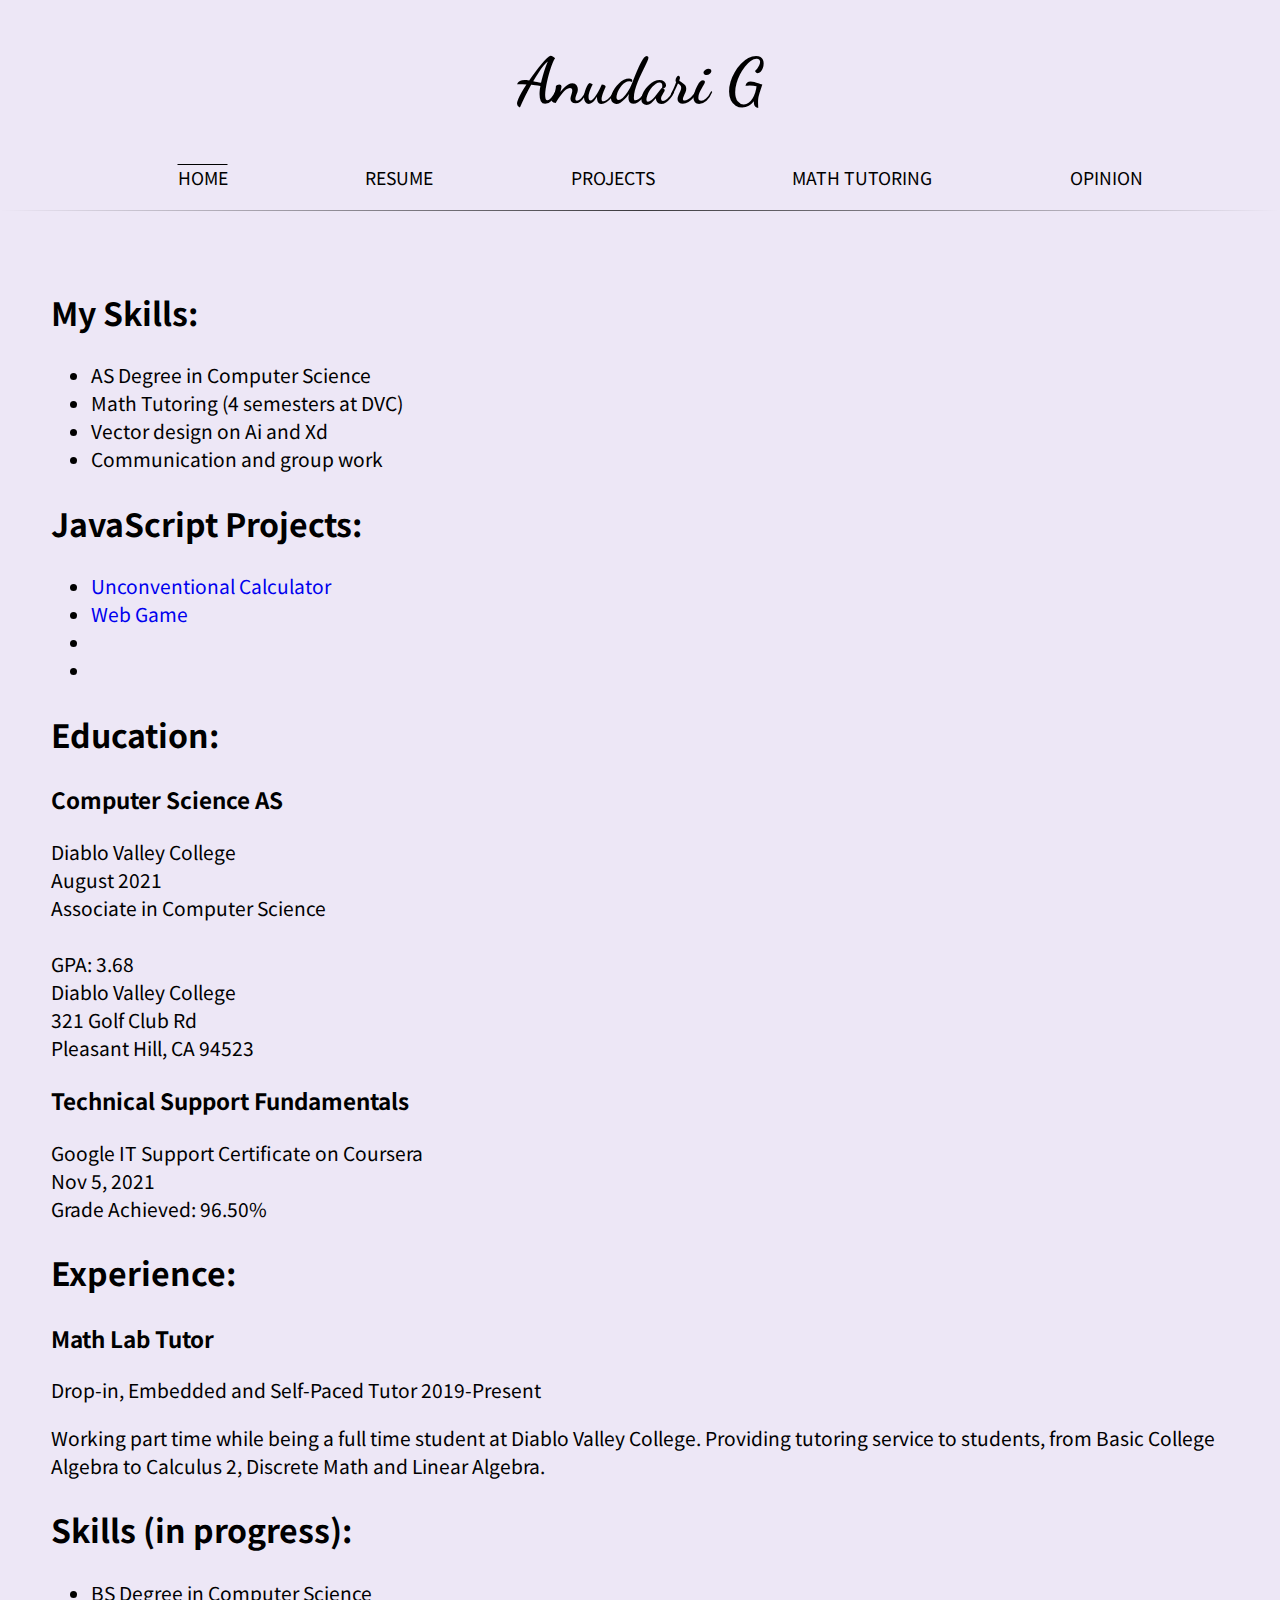
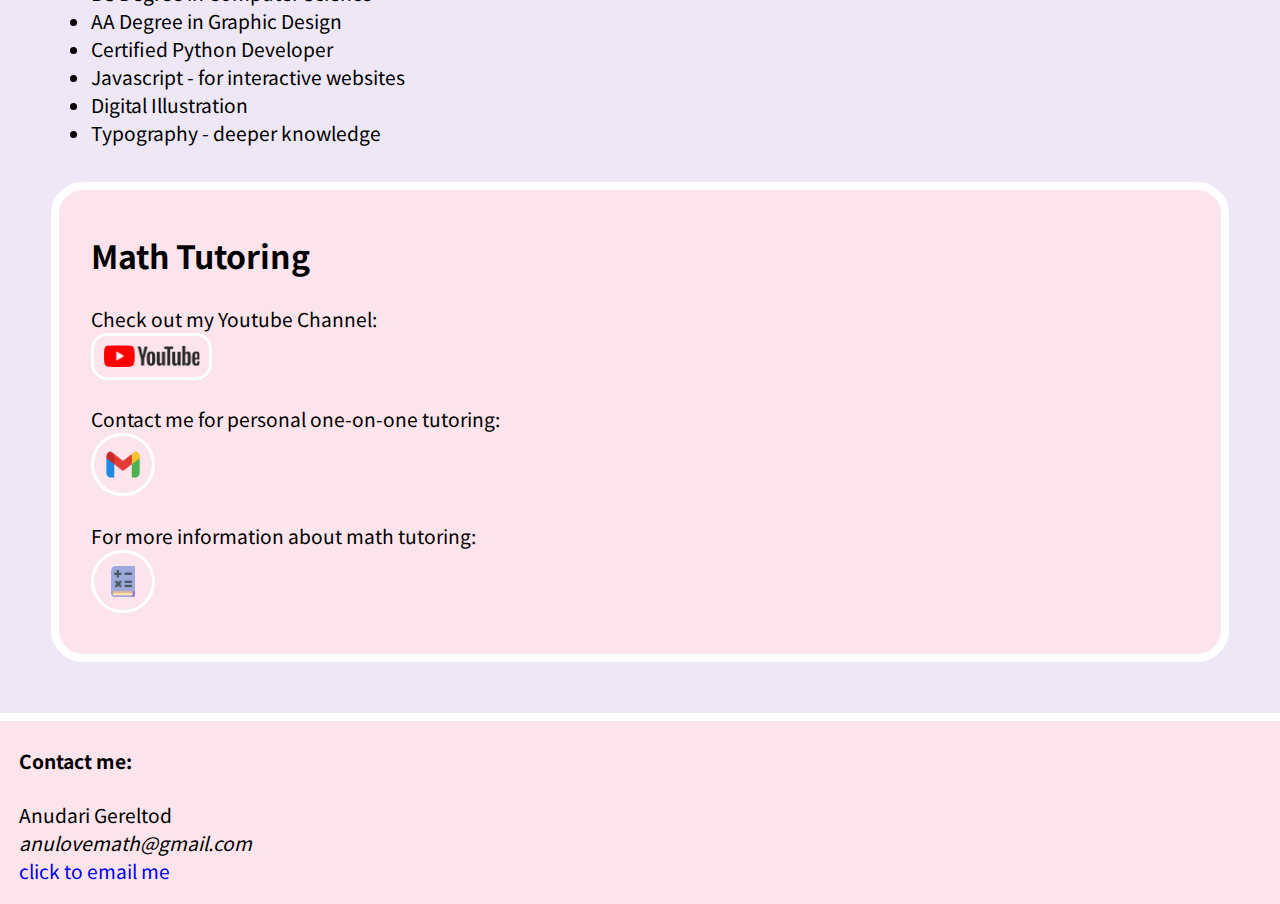
<file: index.html>
<!-- Main Page -->
<!DOCTYPE html>
<html lang="en-us">
<head>
    <meta charset="UTF-8">
    <title>Anudari Personal Page</title>
	<meta name="Author" content="Anudari Gereltod"/>
	<link rel="stylesheet" type="text/css" href="/assets/css/style.css">
</head>
<body>
<!-- head -->
<header>
 <h1>Anudari G</h1>
  <!-- nav-bar -->
  <nav>
    <ul>
      <li><a class="current-pg" href="/index.html">Home</a></li>
      <li><a href="resume/resume.html">Resume</a></li>
      <li><a href="projects/projects.html">Projects</a></li>
      <li><a href="/tutoring/tutoring.html">Math Tutoring</a></li>
      <li><a href="/opinion/opinion.html">Opinion</a></li>
    </ul>
  </nav>
  <hr>
</header>

<!-- main -->
<main>
<div>
  <h2>My Skills:</h2>
  <ul>
     <li>AS Degree in Computer Science</li>
     <li>Math Tutoring (4 semesters at DVC)</li>
     <li>Vector design on Ai and Xd</li>
     <li>Communication and group work</li>
  </ul>

  <div>
    <h2>JavaScript Projects:</h2>
    <ul>
      <li><a href="/projects/jsProjects/calculatorAddFunction/index.html">Unconventional Calculator</a></li>
      <li><a href="/projects/project1/index.html">Web Game</a></li>
      <li></li>
      <li></li>
    </ul>
  </div>
  
  <div>
    <h2>Education:</h2>
    <h3>Computer Science AS</h3>
    <p>Diablo Valley College <br>
    August 2021 <br>
    Associate in Computer Science <br><br>
    
    GPA: 3.68 <br>
    Diablo Valley College <br>
    321 Golf Club Rd <br>
    Pleasant Hill, CA 94523
    </p>
    
    <h3>Technical Support Fundamentals </h3>
    <p> Google IT Support Certificate on Coursera<br>
      Nov 5, 2021 <br>
      Grade Achieved: 96.50% 
    </p>
  </div>
  
  <div>
    <h2>Experience:</h2>
    <h3>Math Lab Tutor</h3>
    <p>Drop-in, Embedded and Self-Paced Tutor 2019-Present</p>

    <p>Working part time while being a full time student at Diablo Valley College. Providing tutoring service to students, from Basic College Algebra to Calculus 2, Discrete Math and Linear Algebra.</p>
  </div>

  <h2>Skills (in progress):</h2>
  <ul>
    <li>BS Degree in Computer Science</li>
    <li>AA Degree in Graphic Design</li>
    <li>Certified Python Developer</li>
    <li>Javascript - for interactive websites</li>
    <li>Digital Illustration</li>
    <li>Typography - deeper knowledge</li>
  </ul>
</div>

<div class="tutoring-div">
  <h2>Math Tutoring</h2>
  <p>Check out my Youtube Channel: <br> 
  <a href="https://www.youtube.com/channel/UCpv7IYAzkCNbz76iV6rcvgg" target="_blank"><img class="yt-logo" src="/assets/images/yt_logo_rgb_light.png" alt="youtube logo"></a>
  </p>
  
  <p>
    Contact me for personal one-on-one tutoring: <br>
    <a href="mailto:anulovemath@gmail.com"><img class="gmail-icon" src="/assets/images/gmail_icon.png" alt=""></a>
  </p>
  
  <p>
    For more information about math tutoring: <br>
    <a href="/tutoring/tutoring.html" target="_blank"><img class="gmail-icon" src="/assets/images/math_book.png" alt="math book logo"></a>
  </p>
</div>
  
</main>

<!-- footer -->
<footer>
  <div>
    <h4>Contact me:</h4>
    Anudari Gereltod <br>
    <em>anulovemath@gmail.com</em> <br>
    <a href="mailto:anulovemath@gmail.com">click to email me</a>
  </div>
</footer>

</body>
</html>
</file>
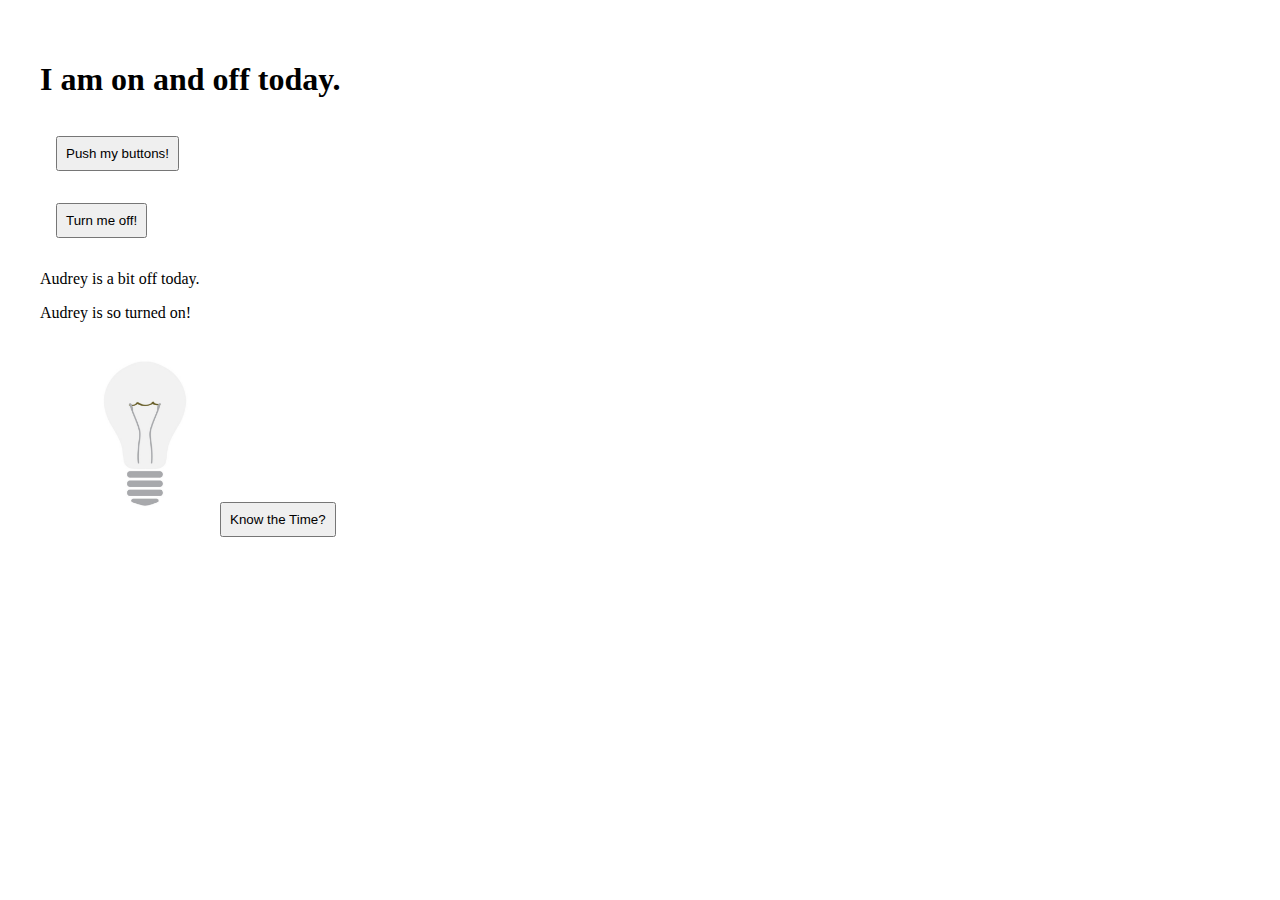
<file: projects/project2/index.html>
<!DOCTYPE html>

<link rel="stylesheet" href="./assets/css/style.css" />

<html>
  <body>
    <h1>I am on and off today.</h1>

    <button onclick="on()">Push my buttons!</button> <br />
    <button id="off-button" onclick="off()">Turn me off!</button>

    <p id="me-off">Audrey is a bit off today.</p>
    <p id="me-on">Audrey is so turned on!</p>

    <p id="hello"></p>

    <img id="lightBulb" src="./assets/img/off.png" />

    <button onclick="time()">Know the Time?</button>
    <p id="timeText"></p>
  </body>

  <!-- Script Link -->
  <script src="./assets/scripts/app.js"></script>
</html>
</file>
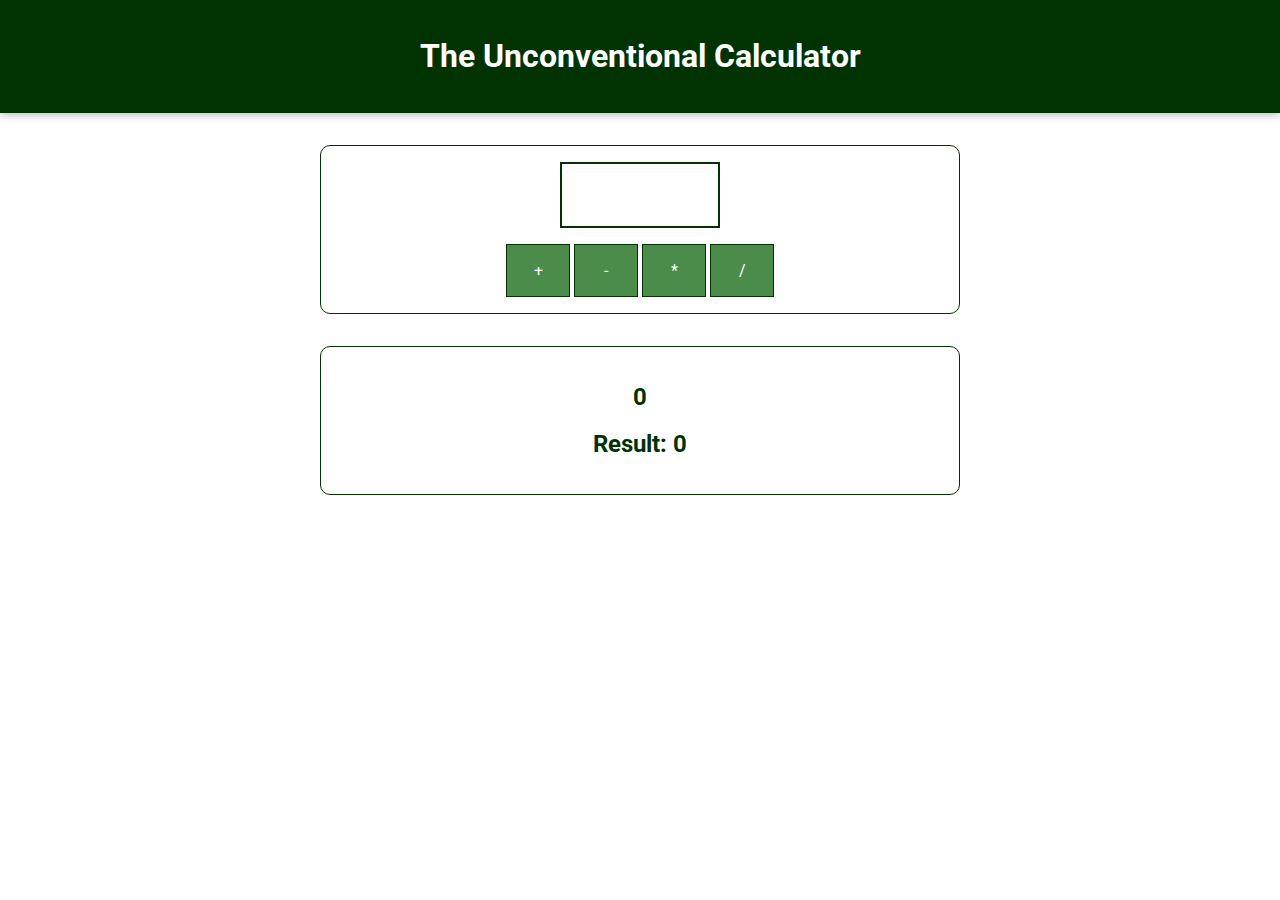
<file: projects/jsProjects/calculatorAddFunction/index.html>
<!DOCTYPE html>
<html lang="en">
  <head>
    <meta charset="UTF-8" />
    <meta name="viewport" content="width=device-width, initial-scale=1.0" />
    <meta http-equiv="X-UA-Compatible" content="ie=edge" />
    <title>Basics</title>
    <link
      href="https://fonts.googleapis.com/css?family=Roboto:400,700&display=swap"
      rel="stylesheet"
    />
    <link rel="stylesheet" href="assets/styles/app.css" />
    <script src="assets/scripts/vendor.js" defer></script>
    <script src="assets/scripts/app.js" defer></script>
  </head>
  <body>
    <header>
      <h1>The Unconventional Calculator</h1>
    </header>

    <section id="calculator">
      <input type="number" id="input-number" />
      <div id="calc-actions">
        <button type="button" id="btn-add">+</button>
        <button type="button" id="btn-subtract">-</button>
        <button type="button" id="btn-multiply">*</button>
        <button type="button" id="btn-divide">/</button>
      </div>
    </section>
    <section id="results">
      <h2 id="current-calculation">0</h2>
      <h2>Result: <span id="current-result">0</span></h2>
    </section>
  </body>
</html>
</file>
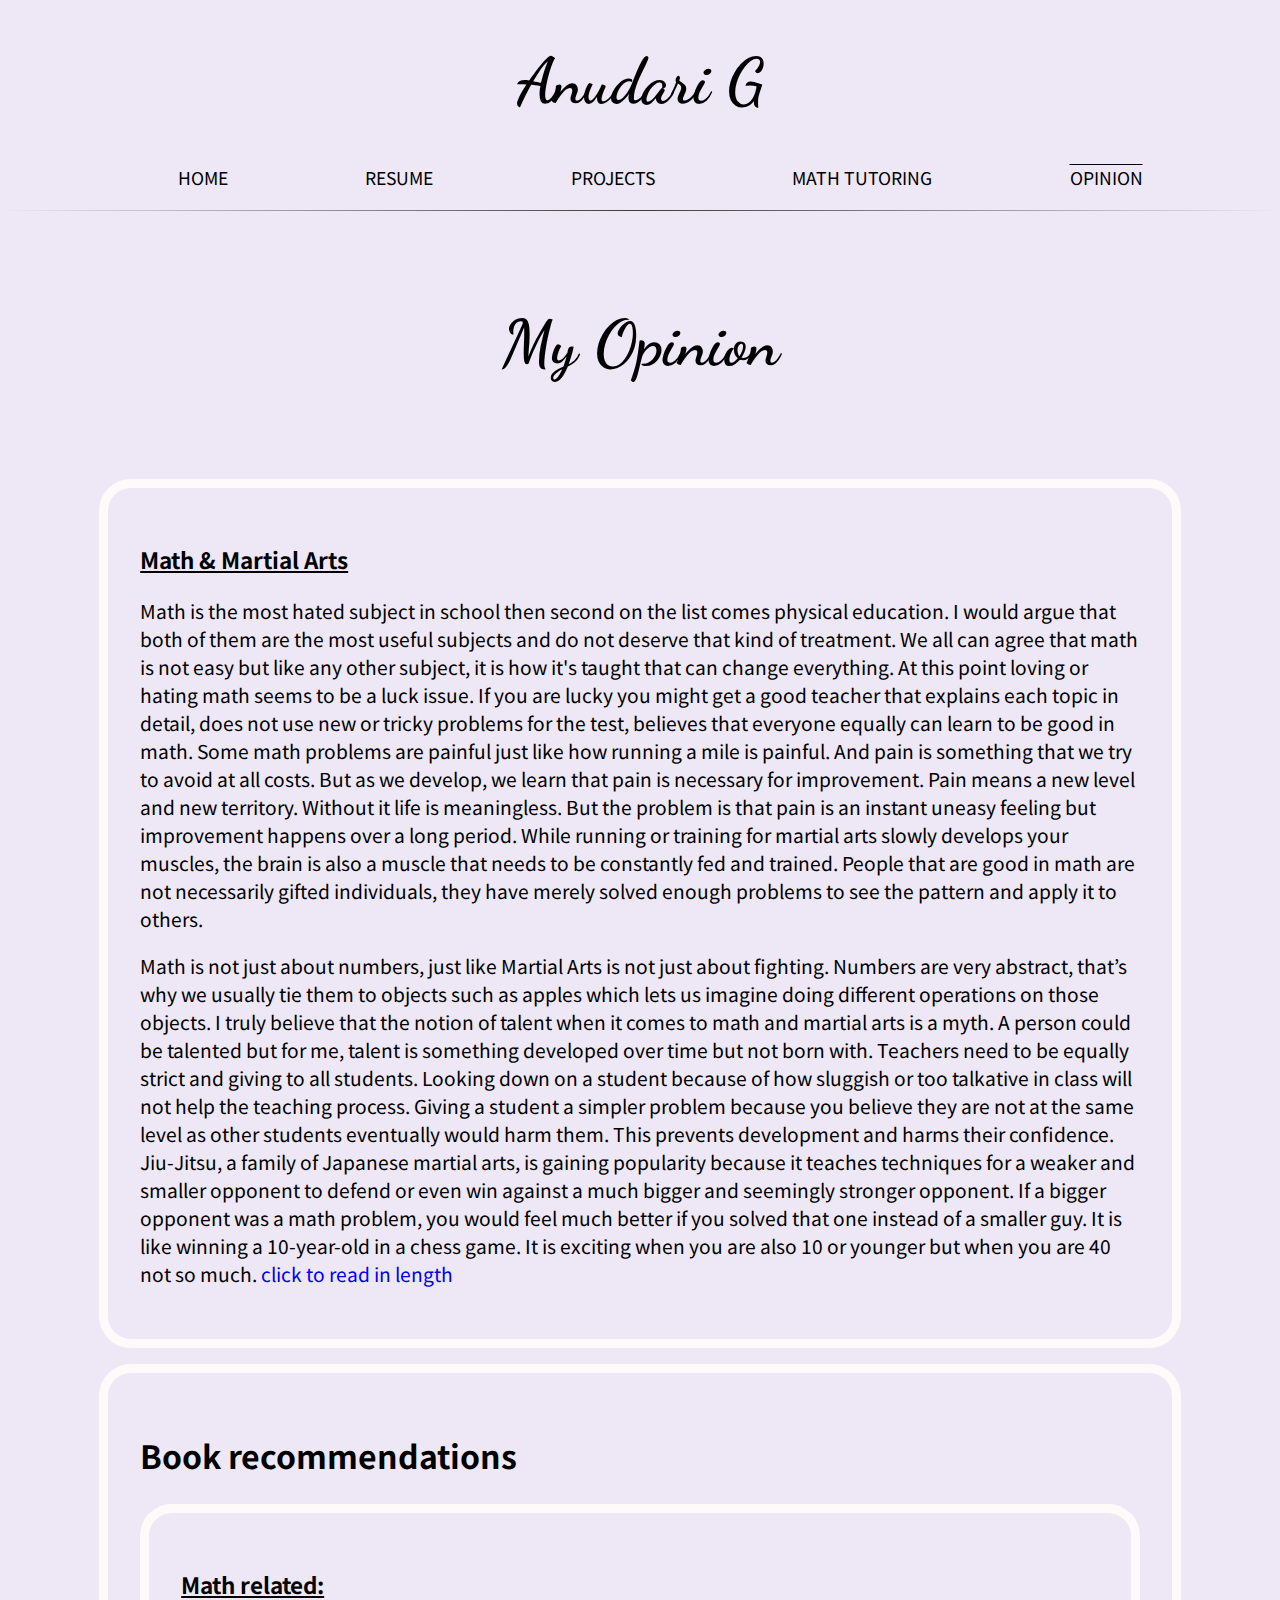
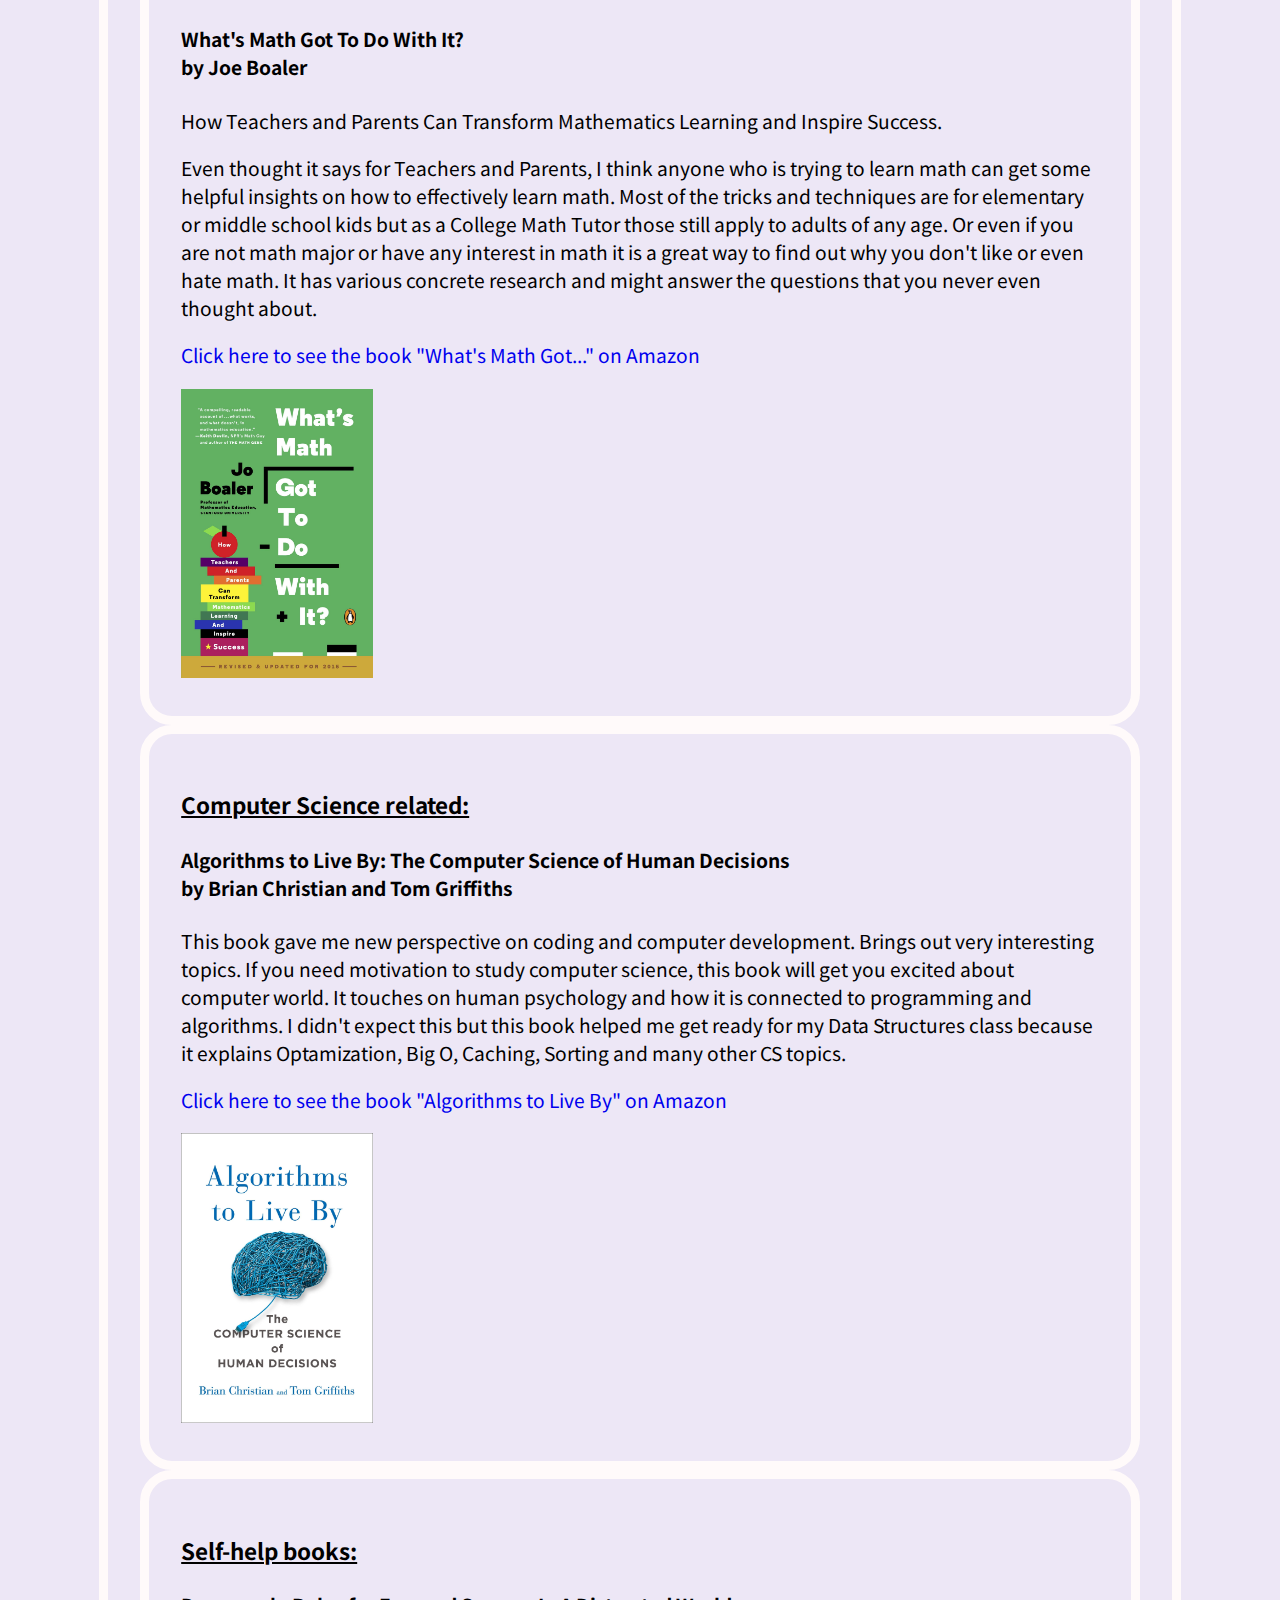
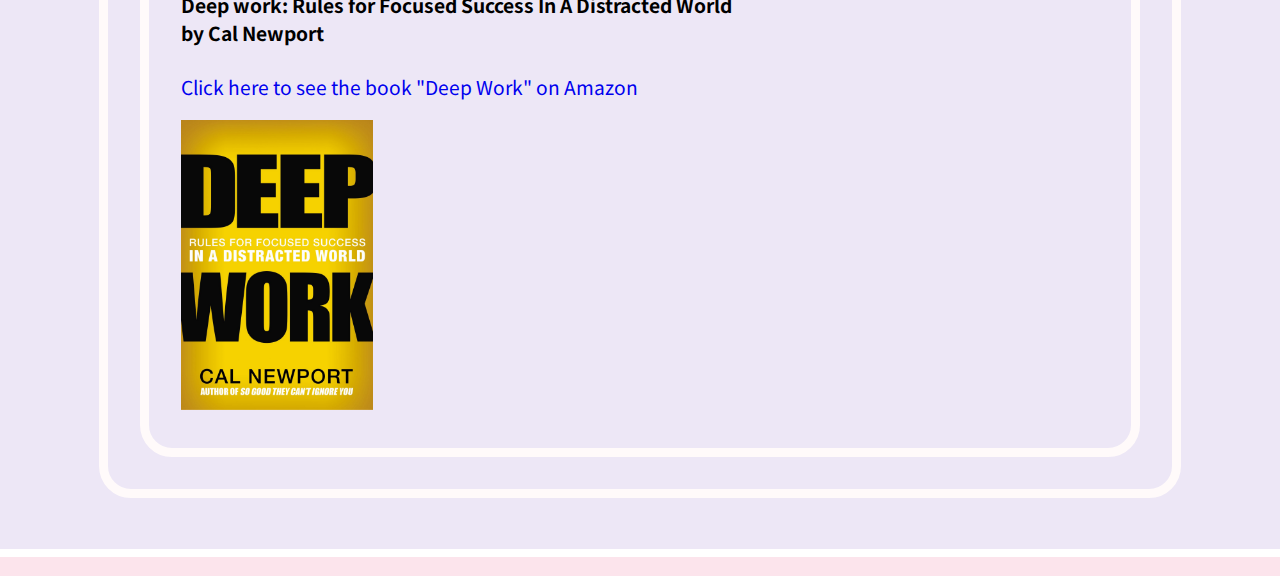
<file: opinion/opinion.html>
<!-- Tutoring Page -->
<!DOCTYPE html>
<html lang="en-us">
<head>
    <meta charset="UTF-8">
    <title>Anudari Personal Page</title>
	<meta name="Author" content="Anudari Gereltod"/>
	<link rel="stylesheet" type="text/css" href="../assets/css/style.css">
  <link rel="stylesheet" type="text/css" href="/opinion/css/opinion.css">
</head>
<body>
<!-- head -->
<header>
 <h1>Anudari G</h1>
  <!-- nav-bar -->
  <nav>
    <ul>
      <li><a href="../index.html">Home</a></li>
      <li><a href="../resume/resume.html">Resume</a></li>
      <li><a href="../projects/projects.html">Projects</a></li>
      <li><a href="../tutoring/tutoring.html">Math Tutoring</a></li>
      <li><a class="current-pg" href="opinion.html">Opinion</a></li>
    </ul>
  </nav>
  <hr>
</header>

<!-- main -->
<main class="opinion-pg-main">
  <h1>My Opinion</h1>
<!-- thinking
  <div class="death-to-humans">
    <h3>Death to Humans</h3>
    <p>
      I think I am not suffering enough, too comfortable to the point, my brain starts to create fictional problems. At night when the lights are off and I am deep in my bed, I start to think about death. Death is scary. It is natural to be scared of death, just like it is natural to die. <a href="death/death.html">click to read in length</a> 
    </p>
  </div>
 -->
  <hr class="main-hr">

  <div class="math-martial-arts">
    <h3>Math &amp; Martial Arts</h3>

    <p>
      Math is the most hated subject in school then second on the list comes physical education. I would argue that both of them are the most useful subjects and do not deserve that kind of treatment. We all can agree that math is not easy but like any other subject, it is how it's taught that can change everything. At this point loving or hating math seems to be a luck issue. If you are lucky you might get a good teacher that explains each topic in detail, does not use new or tricky problems for the test, believes that everyone equally can learn to be good in math. Some math problems are painful just like how running a mile is painful. And pain is something that we try to avoid at all costs. But as we develop, we learn that pain is necessary for improvement. Pain means a new level and new territory. Without it life is meaningless. But the problem is that pain is an instant uneasy feeling but improvement happens over a long period. While running or training for martial arts slowly develops your muscles, the brain is also a muscle that needs to be constantly fed and trained. People that are good in math are not necessarily gifted individuals, they have merely solved enough problems to see the pattern and apply it to others.
    </p>
    <p>
      Math is not just about numbers, just like Martial Arts is not just about fighting. Numbers are very abstract, that’s why we usually tie them to objects such as apples which lets us imagine doing different operations on those objects. I truly believe that the notion of talent when it comes to math and martial arts is a myth. A person could be talented but for me, talent is something developed over time but not born with. Teachers need to be equally strict and giving to all students. Looking down on a student because of how sluggish or too talkative in class will not help the teaching process. Giving a student a simpler problem because you believe they are not at the same level as other students eventually would harm them. This prevents development and harms their confidence. Jiu-Jitsu, a family of Japanese martial arts, is gaining popularity because it teaches techniques for a weaker and smaller opponent to defend or even win against a much bigger and seemingly stronger opponent. If a bigger opponent was a math problem, you would feel much better if you solved that one instead of a smaller guy. It is like winning a 10-year-old in a chess game. It is exciting when you are also 10 or younger but when you are 40 not so much.  <a href="mathMartialArts/mathMartialArts.html">click to read in length</a>
    </p>
  </div>
  
  <div class="book-recommendations">
    <h2>Book recommendations</h2>

    <div class="math-books">
      <h3>Math related:</h3>

      <h4>What's Math Got To Do With It? <br>
      by Joe Boaler <br></h4>
      How Teachers and Parents Can Transform Mathematics Learning and Inspire Success. <br>
      <p>Even thought it says for Teachers and Parents, I think anyone who is trying to learn math can get some helpful insights on how to effectively learn math. Most of the tricks and techniques are for elementary or middle school kids but as a College Math Tutor those still apply to adults of any age. Or even if you are not math major or have any interest in math it is a great way to find out why you don't like or even hate math. It has various concrete research and might answer the questions that you never even thought about. </p>
      <a href="https://www.amazon.com/Whats-Math-Got-Transform-Mathematics-dp-0143128299/dp/0143128299/ref=dp_ob_title_bk" target="_blank">Click here to see the book "What's Math Got..." on Amazon</a> <br>
      <img src="/opinion/images/whats_math_got_to_do_with_it.jpeg" alt="whats math got to do with it book cover">
    </div> <!--math-->

    <div class="cs-books">
      <h3>Computer Science related:</h3>

      <h4>Algorithms to Live By: The Computer Science of Human Decisions <br>
      by Brian Christian and Tom Griffiths </h4>
      <p>
        This book gave me new perspective on coding and computer development. Brings out very interesting topics. If you need motivation to study computer science, this book will get you excited about computer world. It touches on human psychology and how it is connected to programming and algorithms. I didn't expect this but this book helped me get ready for my Data Structures class because it explains Optamization, Big O, Caching, Sorting and many other CS topics.
      </p>
      <a href="https://www.amazon.com/Algorithms-Live-Computer-Science-Decisions/dp/1627790365" target="_blank">Click here to see the book "Algorithms to Live By" on Amazon</a> <br>
      <img src="/opinion/images/algorithms_to_live_by.jpeg" alt="algorithms to live by book cover">
    </div> <!--cs-->

    <div class="self-help-books">
      <h3>Self-help books:</h3>

      <h4>Deep work: Rules for Focused Success In A Distracted World <br>
        by Cal Newport
      </h4>
      <p>

      </p>
      <a href="https://www.amazon.com/Deep-Work-Focused-Success-Distracted/dp/1455586692">Click here to see the book "Deep Work" on Amazon</a> <br>
      <img src="/opinion/images/deep_work.jpeg" alt="deep work book cover">
    </div> <!--self help-->
  </div> <!--book recommendations-->
  
</main>

<!-- footer -->
<footer>

</footer>

</body>
</html>
</file>
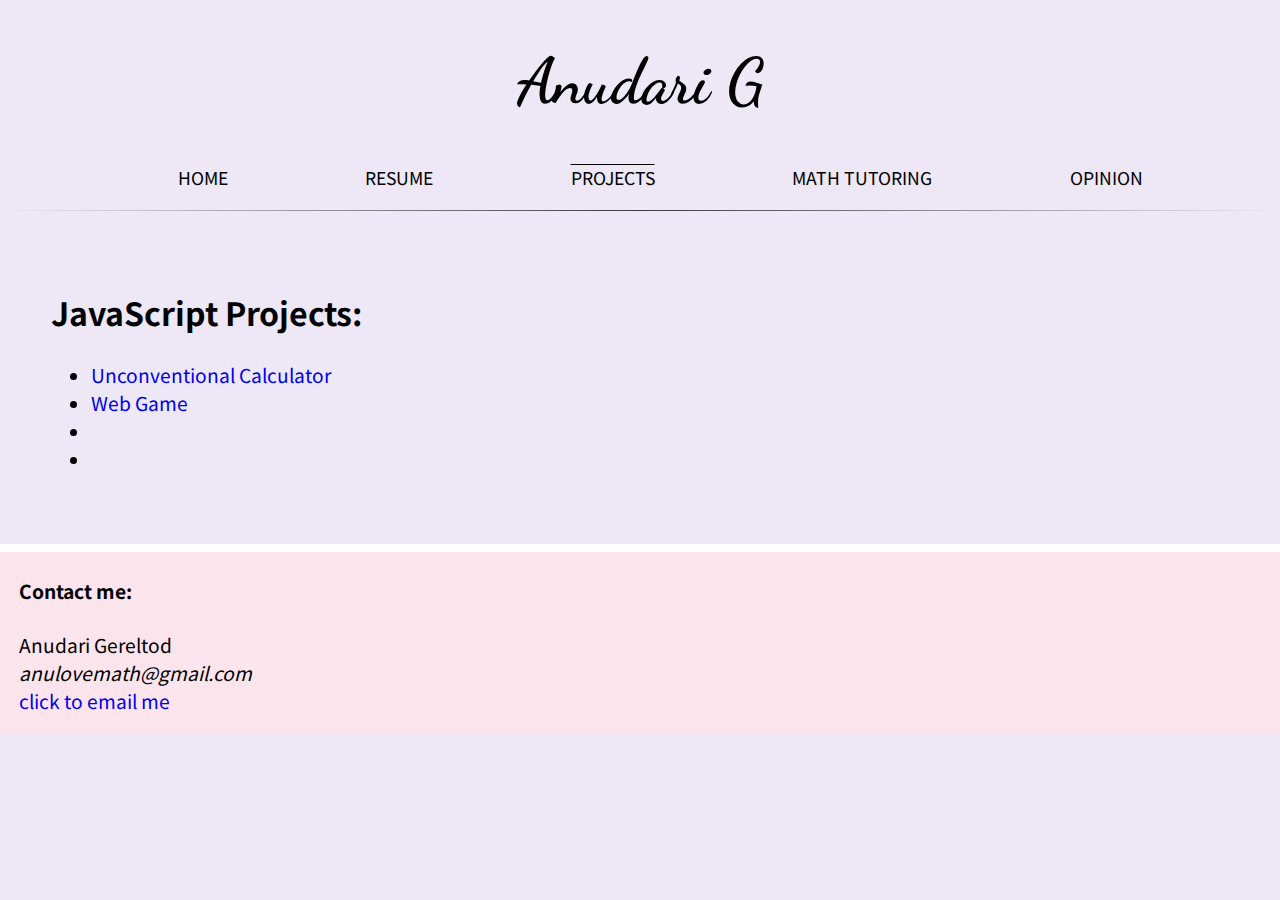
<file: projects/projects.html>
<!-- Main Page -->
<!DOCTYPE html>
<html lang="en-us">
<head>
    <meta charset="UTF-8">
    <title>Anudari Personal Page</title>
	<meta name="Author" content="Anudari Gereltod"/>
	<link rel="stylesheet" type="text/css" href="/assets/css/style.css">
</head>
<body>
<!-- head -->
<header>
 <h1>Anudari G</h1>
  <!-- nav-bar -->
  <nav>
    <ul>
      <li><a href="/index.html">Home</a></li>
      <li><a href="resume/resume.html">Resume</a></li>
      <li><a class="current-pg" href="/projects/projects.html">Projects</a></li>
      <li><a href="/tutoring/tutoring.html">Math Tutoring</a></li>
      <li><a href="/opinion/opinion.html">Opinion</a></li>
    </ul>
  </nav>
  <hr>
</header>

<!-- main -->
<main>
<div>
  <div>
    <h2>JavaScript Projects:</h2>
    <ul>
      <li><a href="/projects/jsProjects/calculatorAddFunction/index.html">Unconventional Calculator</a></li>
      <li><a href="/projects/project1/index.html">Web Game</a></li>
      <li></li>
      <li></li>
    </ul>
  </div>
</main>

<!-- footer -->
<footer>
  <div>
    <h4>Contact me:</h4>
    Anudari Gereltod <br>
    <em>anulovemath@gmail.com</em> <br>
    <a href="mailto:anulovemath@gmail.com">click to email me</a>
  </div>
</footer>

</body>
</html>
</file>
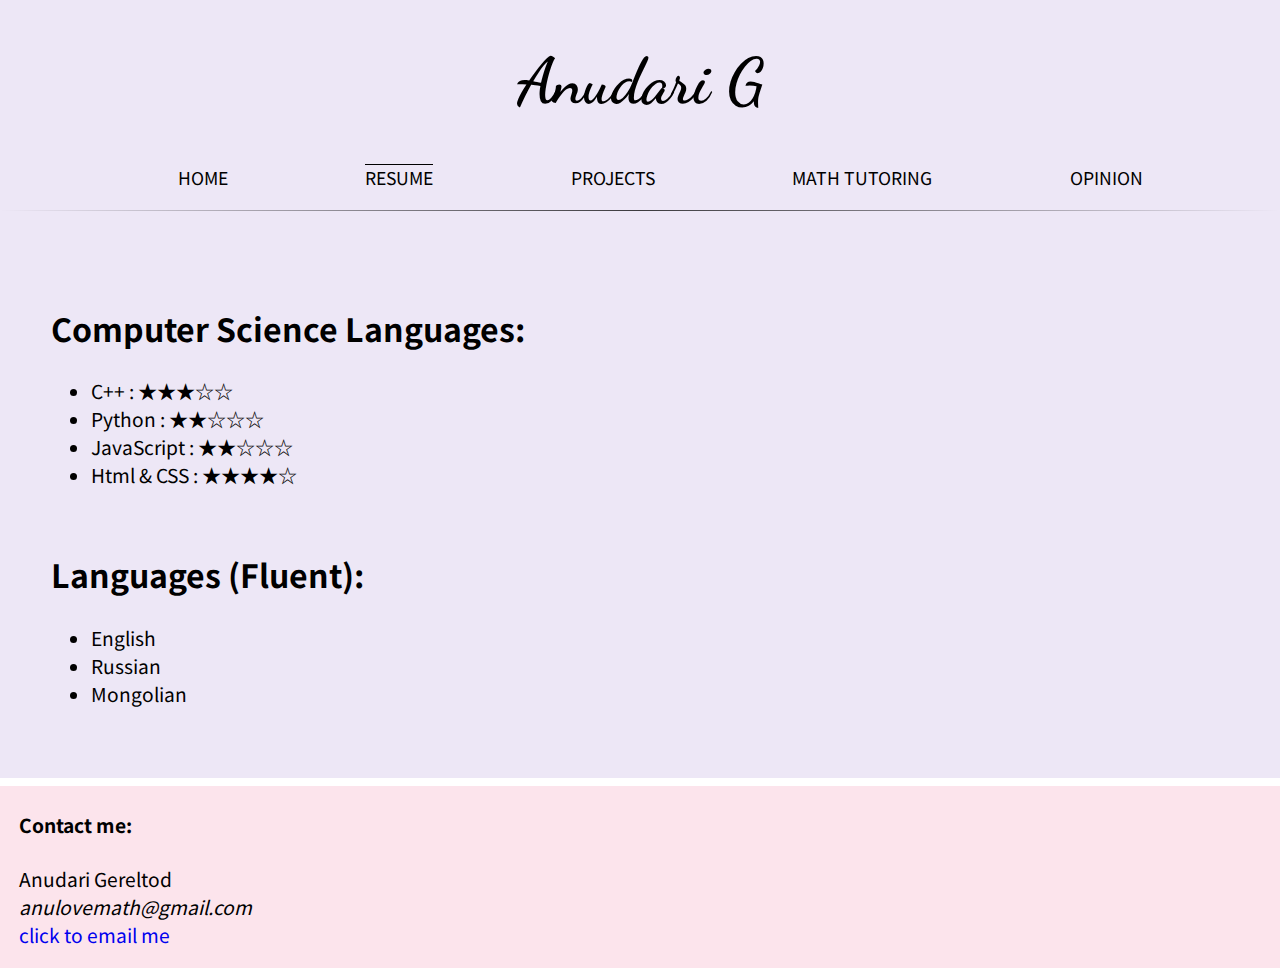
<file: resume/resume.html>
<!-- Resume Page -->
<!DOCTYPE html>
<html lang="en-us">
<head>
    <meta charset="UTF-8">
    <title>Anudari Resume</title>
	<meta name="Author" content="Anudari Gereltod"/>
	<link rel="stylesheet" type="text/css" href="../assets/css/style.css">
</head>
<body>
<!-- head -->
<header>
 <h1>Anudari G</h1>
  <!-- nav-bar -->
  <nav>
    <ul>
      <li><a href="../index.html">Home</a></li>
      <li><a class="current-pg" href="resume.html">Resume</a></li>
      <li><a href="projects/projects.html">Projects</a></li>
      <li><a href="/tutoring/tutoring.html">Math Tutoring</a></li>
      <li><a href="/opinion/opinion.html">Opinion</a></li>
    </ul>
  </nav>
  <hr>
</header>

<!-- main -->
<main>
  <div>
  
  </div>
  
  <div>
    <h2>Computer Science Languages:</h2>
    <ul>
      <li>C++ : ★★★☆☆ </li>
      <li>Python : ★★☆☆☆ </li>
      <li>JavaScript : ★★☆☆☆ </li>
      <li>Html &amp; CSS : ★★★★☆ </li>
    </ul>
  </div>
  
  <div>
    <h2>Languages (Fluent):</h2>
    <ul>
      <li>English</li>
      <li>Russian</li>
      <li>Mongolian</li>
    </ul>    
  </div>
</main>

<!-- footer -->
<footer>
  <div>
    <h4>Contact me:</h4>
    Anudari Gereltod <br>
    <em>anulovemath@gmail.com</em> <br>
    <a href="mailto:anulovemath@gmail.com">click to email me</a>
  </div>
  
</footer>

</body>
</html>
</file>
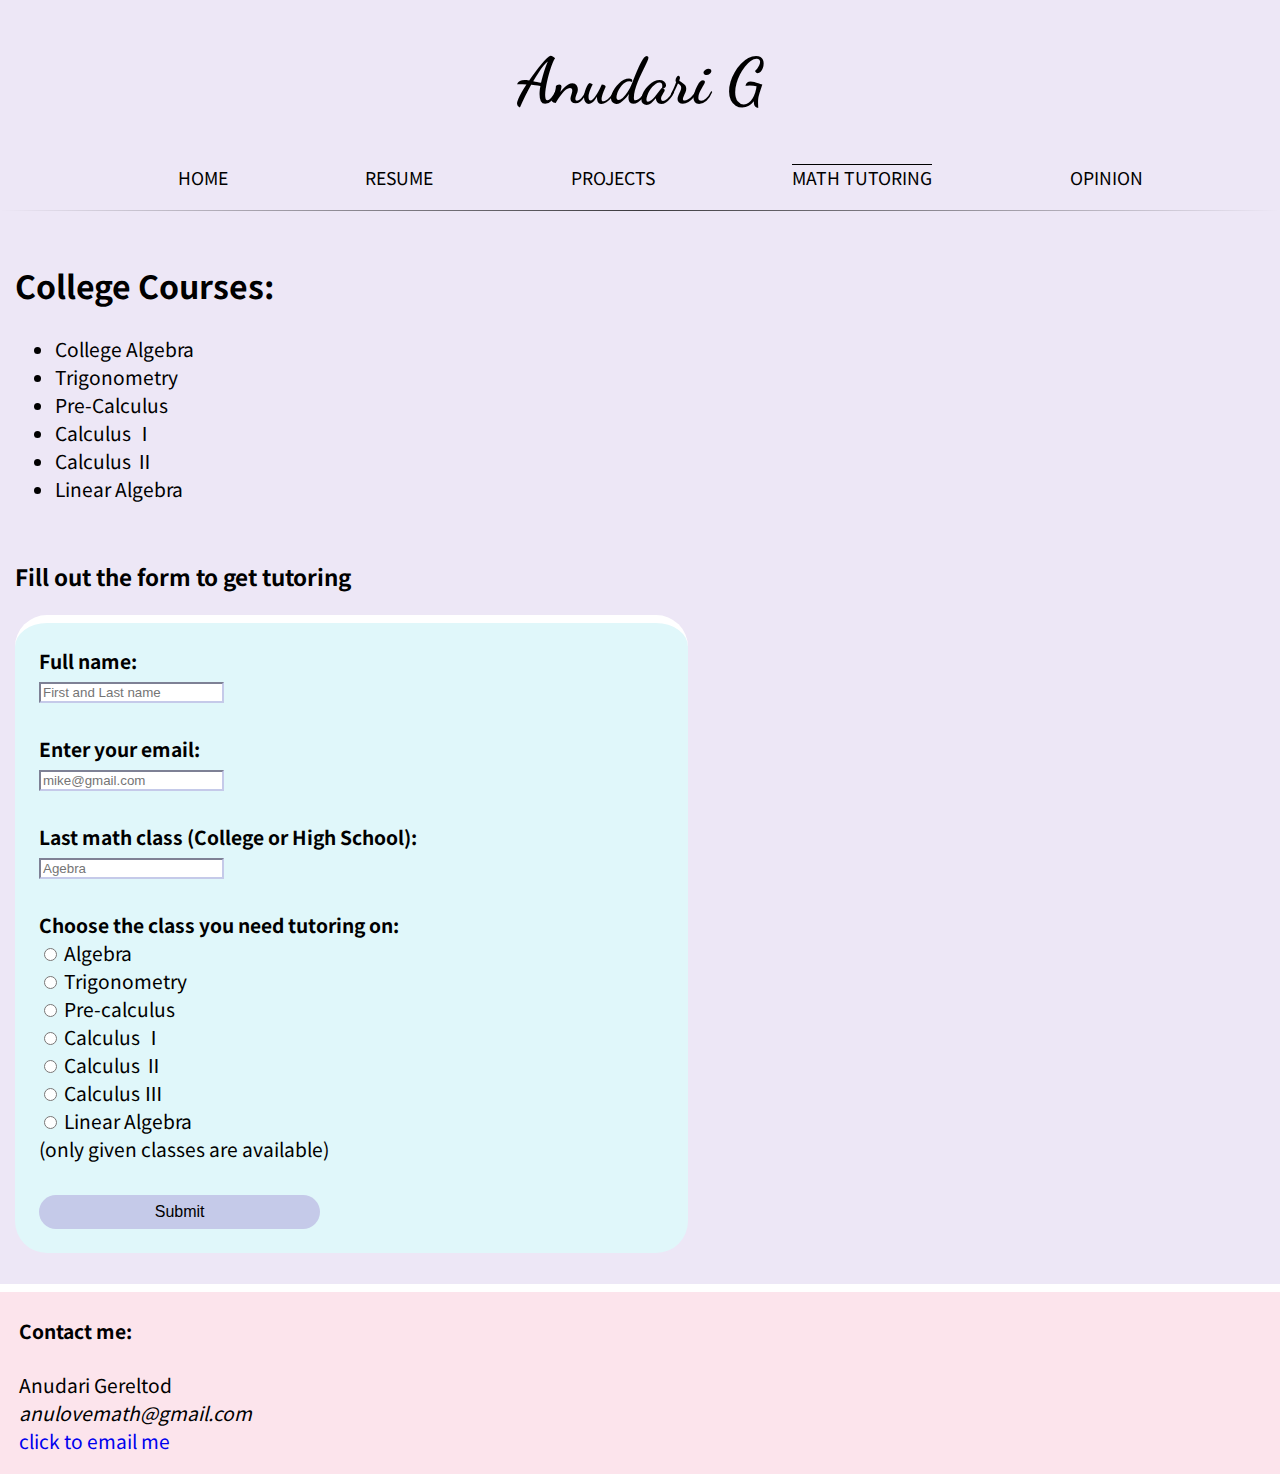
<file: tutoring/tutoring.html>
<!-- Tutoring Page -->
<!DOCTYPE html>
<html lang="en-us">
<head>
    <meta charset="UTF-8">
    <title>Tutoring with Anu</title>
	<meta name="Author" content="Anudari Gereltod"/>
	<link rel="stylesheet" type="text/css" href="css/tutoring.css">
</head>
<body>
<!-- head -->
<header>
 <h1>Anudari G</h1>
  <!-- nav-bar -->
  <nav>
    <ul>
      <li><a href="../index.html">Home</a></li>
      <li><a href="../resume/resume.html">Resume</a></li>
      <li><a href="projects/projects.html">Projects</a></li>
      <li><a class="current-pg" href="tutoring.html">Math Tutoring</a></li>
      <li><a href="/opinion/opinion.html">Opinion</a></li>
    </ul>
  </nav>
  <hr>
</header>

<!-- Custom Alert Button -->
<div id="custom-alert">
  <div id="box">
    <div class="alert-heading">
      Submitted!
    </div>
    <div class="message">
      <p>Thank you! Please allow 2-3 business days for email response.</p>
      <button type="button" id="confirm-button" onclick="hideAlert()">Got it!</button>
    </div>
  </div>
</div>

<!-- main -->
<main>
 <div>
   <h2>College Courses:</h2>
   <ul>
     <li>College Algebra</li>
     <li>Trigonometry</li>
     <li>Pre-Calculus</li>
     <li>Calculus Ⅰ</li>
     <li>Calculus Ⅱ</li>
     <li>Linear Algebra</li>
   </ul>
 </div>
 <div>
   <h3>Fill out the form to get tutoring</h3>
   <form action="userinfo.html" method="GET">
      <div>
        <label class="bold-label" for="full_name">Full name:</label><br>
        <input type="text" id="full_name" name="Full name" placeholder="First and Last name" required><br>
      </div>

      <div>
        <label class="bold-label" for="email">Enter your email:</label> <br>
        <input type="email" id="email" name="Email" placeholder="mike@gmail.com" required>
      </div>

      <div>
        <label class="bold-label" for="last_math_class">Last math class (College or High School):</label><br>
        <input type="text" id="last_math_class" name="Last Math Class" placeholder="Agebra">
      </div>

      <div>
        <strong> Choose the class you need tutoring on:</strong> <br>
        <input type="radio" id="algebra" name="tutoring-choice">
        <label for="algebra">Algebra</label><br>

        <input type="radio" id="trig" name="tutoring-choice">
        <label for="trig">Trigonometry</label><br>

        <input type="radio" id="pre-calc" name="tutoring-choice">
        <label for="pre-calc">Pre-calculus</label><br>

        <input type="radio" id="calc1" name="tutoring-choice">
        <label for="calc1">Calculus Ⅰ</label><br>

        <input type="radio" id="calc2" name="tutoring-choice">
        <label for="calc2">Calculus Ⅱ</label><br>

        <input type="radio" id="calc3" name="tutoring-choice">
        <label for="calc2">Calculus Ⅲ</label><br>

        <input type="radio" id="linear-alg" name="tutoring-choice">
        <label for="linear-alg">Linear Algebra</label><br>

        (only given classes are available) <br>
      </div>
      <button class="submit-button" type="submit" >Submit</button>

    </form>
 </div>
  
</main>

<!-- footer -->
<footer>
  <div>
    <h4>Contact me:</h4>
    Anudari Gereltod <br>
    <em>anulovemath@gmail.com</em> <br>
    <a href="mailto:anulovemath@gmail.com">click to email me</a>
  </div>
  
</footer>

<!-- script -->
<script src="scripts/app.js"></script>

</body>
</html>
</file>
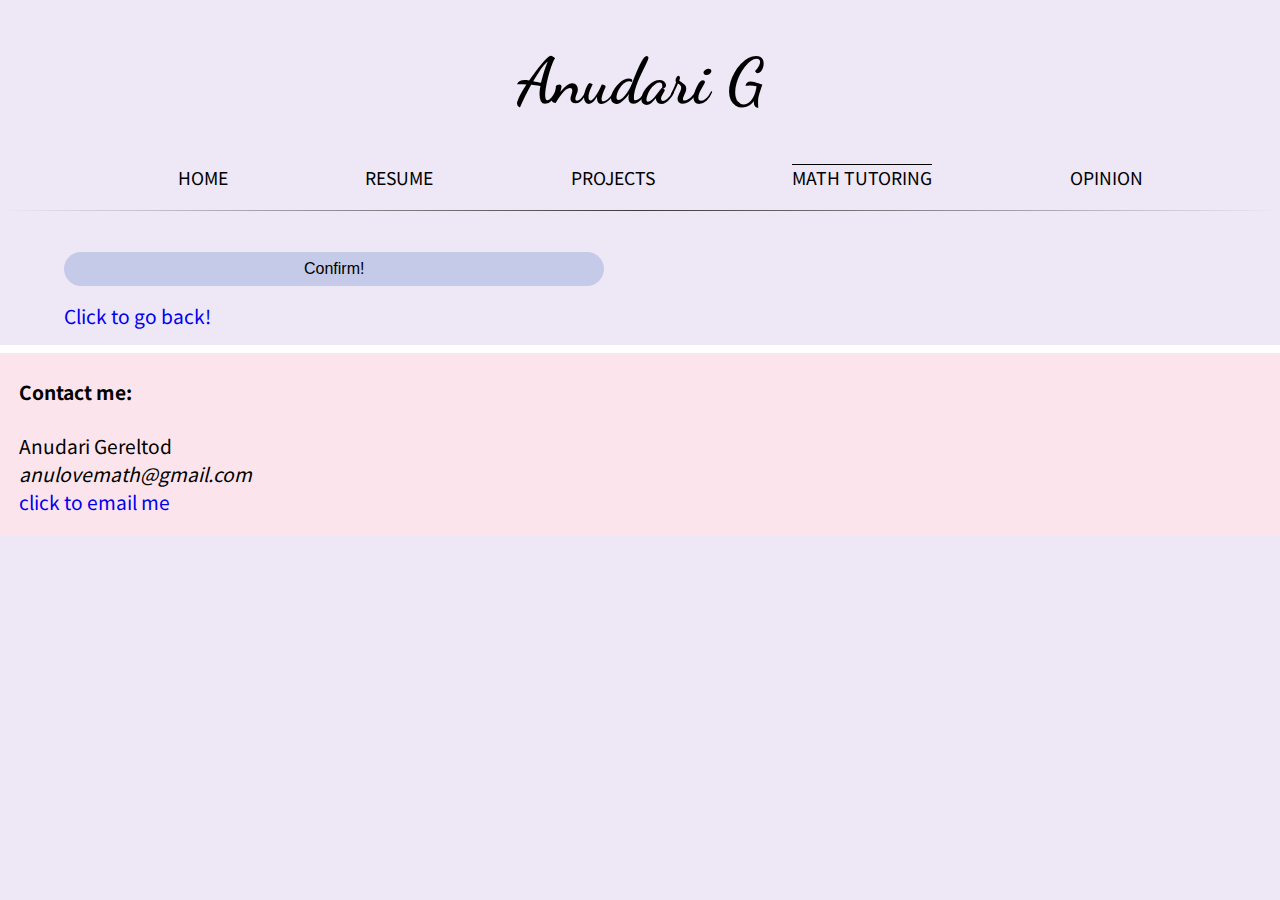
<file: tutoring/userinfo.html>
<!-- Tutoring Page -->
<!DOCTYPE html>
<html lang="en-us">
<head>
    <meta charset="UTF-8">
    <title>Tutoring with Anu</title>
	<meta name="Author" content="Anudari Gereltod"/>
	<link rel="stylesheet" type="text/css" href="css/tutoring.css">
</head>
<body>
<!-- head -->
<header>
 <h1>Anudari G</h1>
  <!-- nav-bar -->
  <nav>
    <ul>
      <li><a href="../index.html">Home</a></li>
      <li><a href="../resume/resume.html">Resume</a></li>
      <li><a href="projects/projects.html">Projects</a></li>
      <li><a class="current-pg" href="tutoring.html">Math Tutoring</a></li>
      <li><a href="/opinion/opinion.html">Opinion</a></li>
    </ul>
  </nav>
  <hr>
</header>

<!-- Custom Alert Button -->
<div id="custom-alert">
  <div id="box">
    <div class="alert-heading">
      Submitted!
    </div>
    <div class="message">
      <p>Thank you! Please allow 2-3 business days for email response.</p>
      <button type="button" id="confirm-button" onclick="hideAlert()">Got it!</button>
    </div>
  </div>
</div>

<!-- main -->
<main id="userinfo-main">
    <div id="results">
    </div>

    <button type="button" class="submit-button" onclick="showAlert()">Confirm!</button>
    <a href="/tutoring/tutoring.html">Click to go back!</a>

</main>

<!-- footer -->
<footer>
  <div>
    <h4>Contact me:</h4>
    Anudari Gereltod <br>
    <em>anulovemath@gmail.com</em> <br>
    <a href="mailto:anulovemath@gmail.com">click to email me</a>
  </div>
  
</footer>

<!-- script -->
<script src="scripts/app.js"></script>

</body>
</html>
</file>
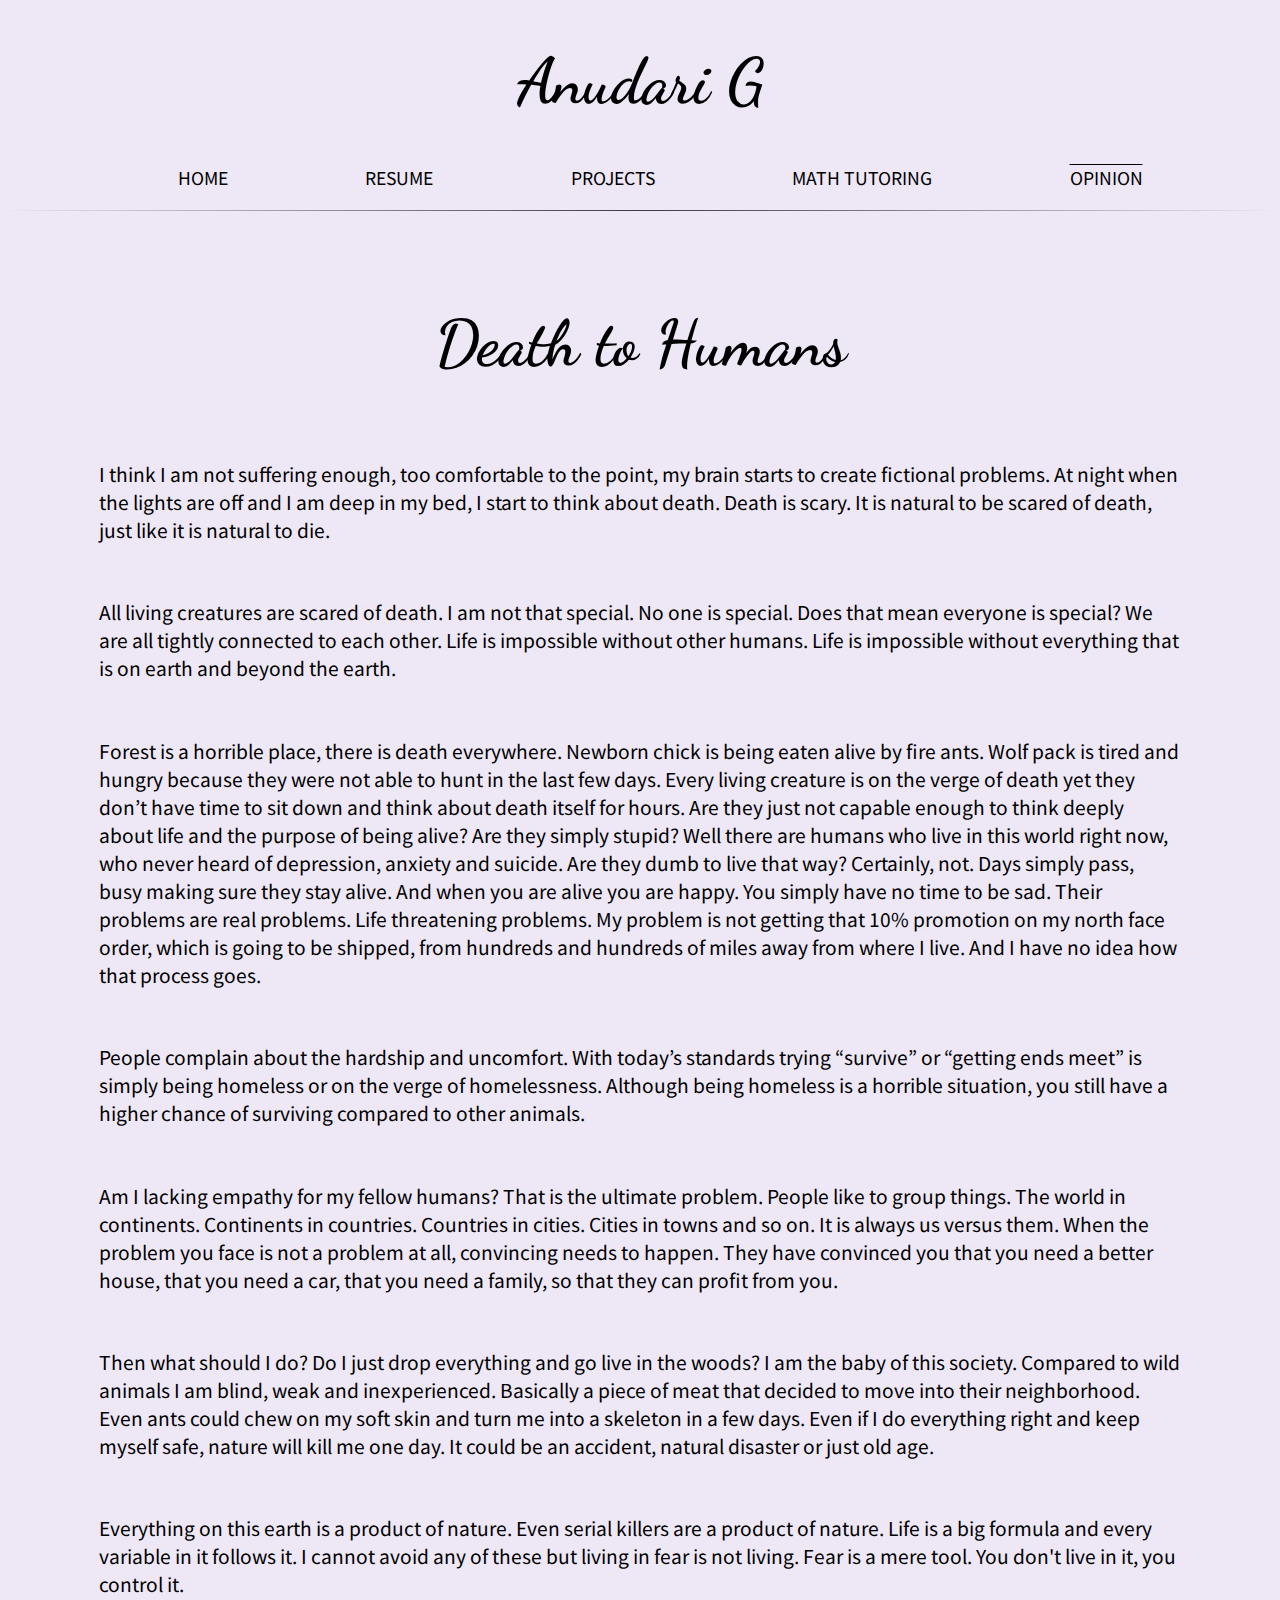
<file: opinion/death/death.html>
<!-- Tutoring Page -->
<!DOCTYPE html>
<html lang="en-us">
<head>
    <meta charset="UTF-8">
    <title>Anudari Personal Page</title>
	<meta name="Author" content="Anudari Gereltod"/>
	<link rel="stylesheet" type="text/css" href="../../assets/css/style.css">
</head>
<body>
<!-- head -->
<header>
 <h1>Anudari G</h1>
  <!-- nav-bar -->
  <nav>
    <ul>
      <li><a href="../index.html">Home</a></li>
      <li><a href="../resume/resume.html">Resume</a></li>
      <li><a href="../projects/projects.html">Projects</a></li>
      <li><a href="../tutoring/tutoring.html">Math Tutoring</a></li>
      <li><a class="current-pg" href="/opinion/opinion.html">Opinion</a></li>
    </ul>
  </nav>
  <hr>
</header>

<!-- main -->
<main class="opinion-pg-main">
  <h1>Death to Humans</h1>
  <p>
    I think I am not suffering enough, too comfortable to the point, my brain starts to create fictional problems. At night when the lights are off and I am deep in my bed, I start to think about death. Death is scary. It is natural to be scared of death, just like it is natural to die. 
  </p>

  <p>
    All living creatures are scared of death. I am not that special. No one is special. Does that mean everyone is special? We are all tightly connected to each other. Life is impossible without other humans. Life is impossible without everything that is on earth and beyond the earth.
  </p>

  <p>
    Forest is a horrible place, there is death everywhere. Newborn chick is being eaten alive by fire ants. Wolf pack is tired and hungry because they were not able to hunt in the last few days. Every living creature is on the verge of death yet they don’t have time to sit down and think about death itself for hours. Are they just not capable enough to think deeply about life and the purpose of being alive? Are they simply stupid? Well there are humans who live in this world right now, who never heard of depression, anxiety and suicide. Are they dumb to live that way? Certainly, not. Days simply pass, busy making sure they stay alive. And when you are alive you are happy. You simply have no time to be sad. Their problems are real problems. Life threatening problems. My problem is not  getting that 10% promotion on my north face order, which is going to be shipped, from hundreds and hundreds of miles away from where I live. And I have no idea how that process goes.
  </p>
  
  <p>
    People complain about the hardship and uncomfort. With today’s standards trying “survive” or “getting ends meet” is simply being homeless or on the verge of homelessness. Although being homeless is a horrible situation, you still have a higher chance of surviving compared to other animals. 
  </p>

  <p>
    Am I lacking empathy for my fellow humans? That is the ultimate problem. People like to group things. The world in continents. Continents in countries. Countries in cities. Cities in towns and so on. It is always us versus them. When the problem you face is not a problem at all, convincing needs to happen. They have convinced you that you need a better house, that you need a car, that you need a family, so that they can profit from you. 
  </p>

  <p>
    Then what should I do? Do I just drop everything and go live in the woods? I am the baby of this society. Compared to wild animals I am blind, weak and inexperienced. Basically a piece of meat that decided to move into their neighborhood. Even ants could chew on my soft skin and turn me into a skeleton in a few days. Even if I do everything right and keep myself safe, nature will kill me one day. It could be an accident, natural disaster or just old age.
  </p>

  <p>
    Everything on this earth is a product of nature. Even serial killers are a product of nature. Life is a big formula and every variable in it follows it. I cannot avoid any of these but living in fear is not living. Fear is a mere tool. You don't live in it, you control it.
  </p>
  
</main>

<!-- footer -->
<footer>

</footer>

</body>
</html>
</file>
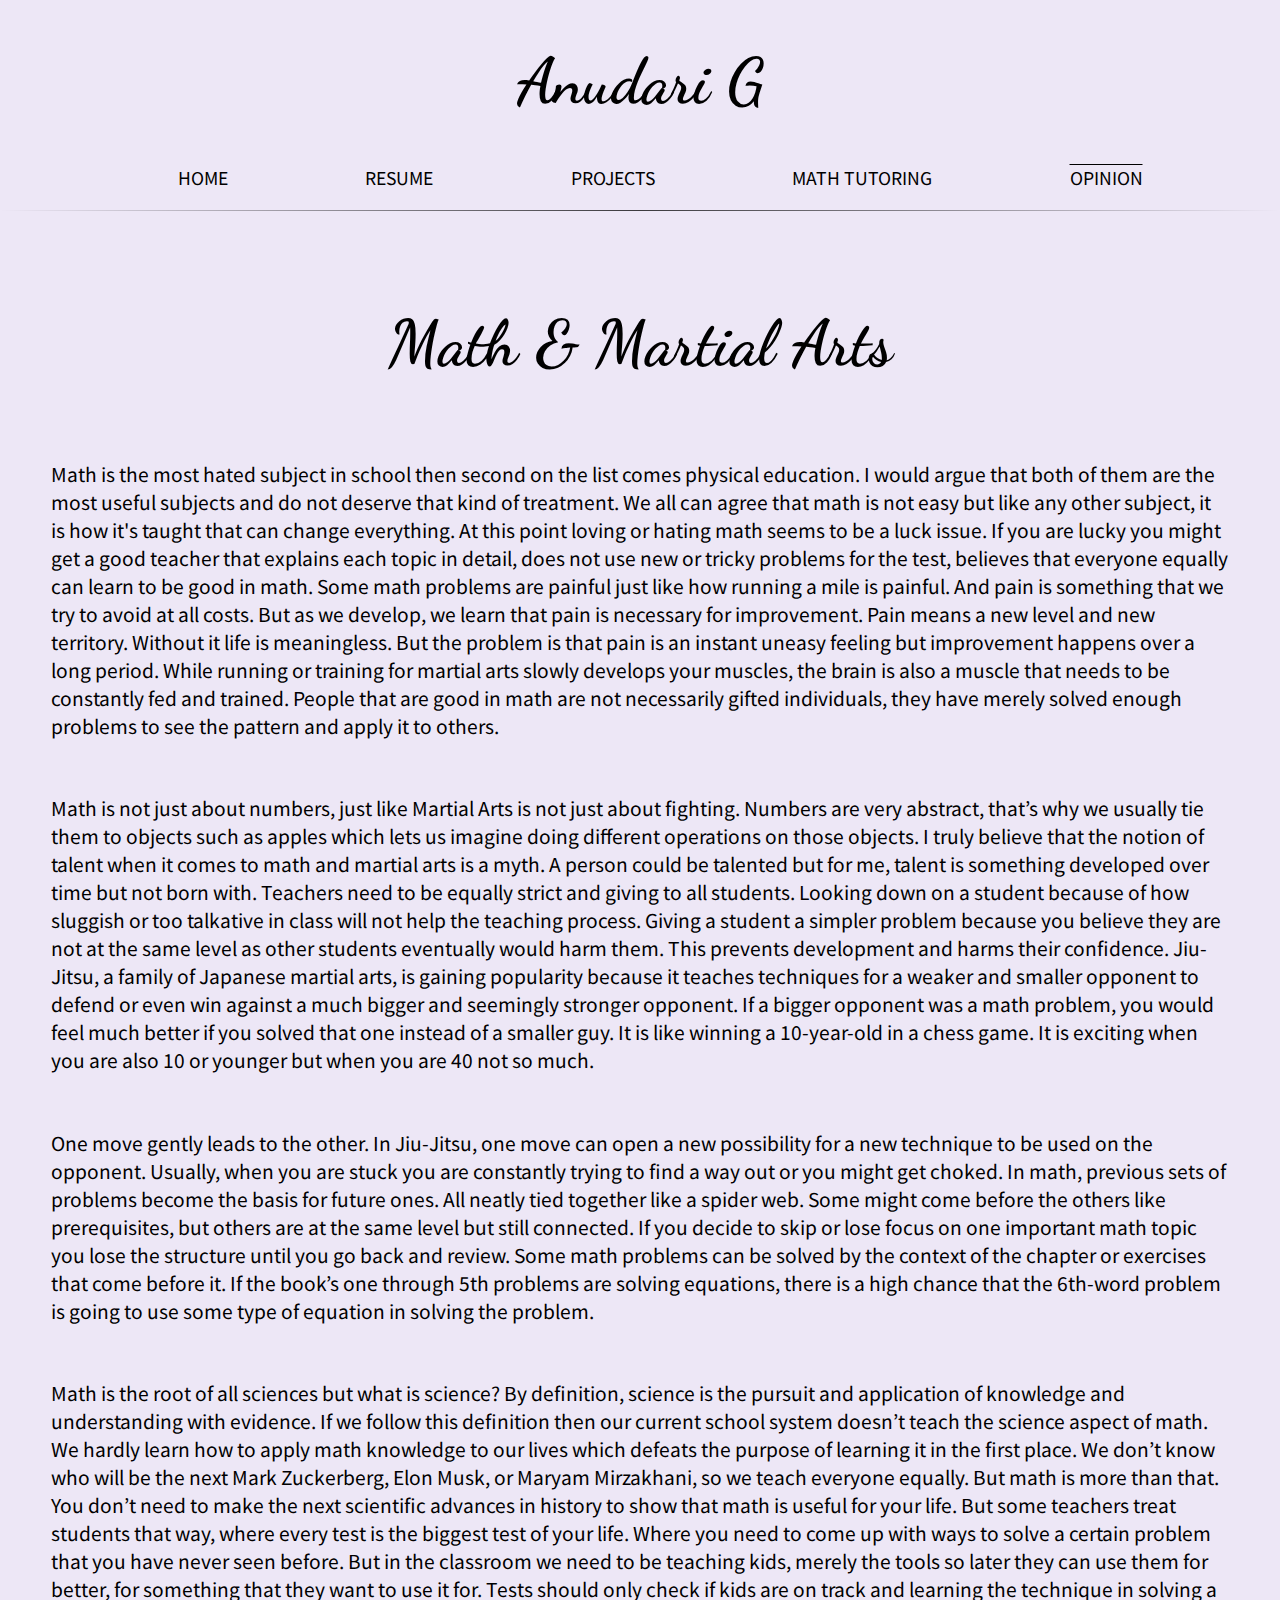
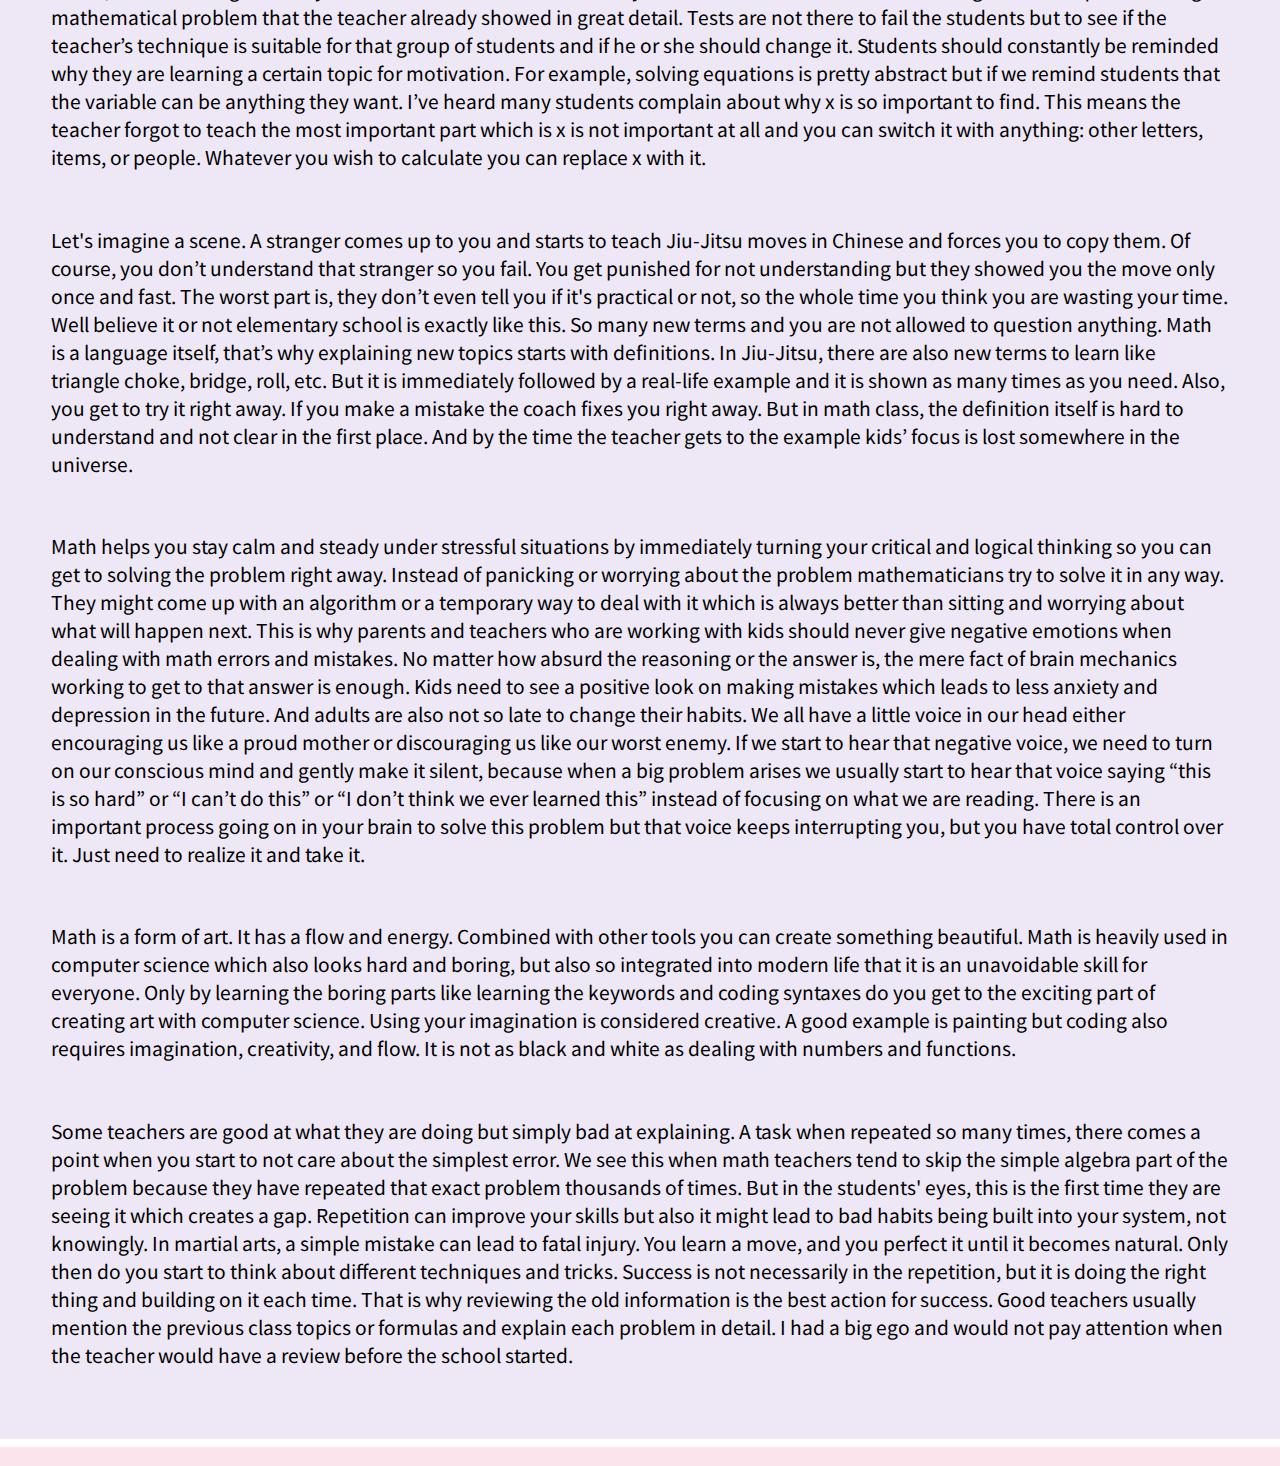
<file: opinion/mathMartialArts/mathMartialArts.html>
<!-- Tutoring Page -->
<!DOCTYPE html>
<html lang="en-us">
<head>
    <meta charset="UTF-8">
    <title>Math and Martial Arts</title>
	<meta name="Author" content="Anudari Gereltod"/>
	<link rel="stylesheet" type="text/css" href="../../assets/css/style.css">
</head>
<body>
<!-- head -->
<header>
 <h1>Anudari G</h1>
  <!-- nav-bar -->
  <nav>
    <ul>
      <li><a href="../index.html">Home</a></li>
      <li><a href="../resume/resume.html">Resume</a></li>
      <li><a href="../projects/projects.html">Projects</a></li>
      <li><a href="../tutoring/tutoring.html">Math Tutoring</a></li>
      <li><a class="current-pg" href="/opinion/opinion.html">Opinion</a></li>
    </ul>
  </nav>
  <hr>
</header>

<!-- main -->
<main>
  <h1>Math &amp; Martial Arts</h1>

  <p>
    Math is the most hated subject in school then second on the list comes physical education. I would argue that both of them are the most useful subjects and do not deserve that kind of treatment. We all can agree that math is not easy but like any other subject, it is how it's taught that can change everything. At this point loving or hating math seems to be a luck issue. If you are lucky you might get a good teacher that explains each topic in detail, does not use new or tricky problems for the test, believes that everyone equally can learn to be good in math. Some math problems are painful just like how running a mile is painful. And pain is something that we try to avoid at all costs. But as we develop, we learn that pain is necessary for improvement. Pain means a new level and new territory. Without it life is meaningless. But the problem is that pain is an instant uneasy feeling but improvement happens over a long period. While running or training for martial arts slowly develops your muscles, the brain is also a muscle that needs to be constantly fed and trained. People that are good in math are not necessarily gifted individuals, they have merely solved enough problems to see the pattern and apply it to others.
  </p>

  <p>
    Math is not just about numbers, just like Martial Arts is not just about fighting. Numbers are very abstract, that’s why we usually tie them to objects such as apples which lets us imagine doing different operations on those objects. I truly believe that the notion of talent when it comes to math and martial arts is a myth. A person could be talented but for me, talent is something developed over time but not born with. Teachers need to be equally strict and giving to all students. Looking down on a student because of how sluggish or too talkative in class will not help the teaching process. Giving a student a simpler problem because you believe they are not at the same level as other students eventually would harm them. This prevents development and harms their confidence. Jiu-Jitsu, a family of Japanese martial arts, is gaining popularity because it teaches techniques for a weaker and smaller opponent to defend or even win against a much bigger and seemingly stronger opponent. If a bigger opponent was a math problem, you would feel much better if you solved that one instead of a smaller guy. It is like winning a 10-year-old in a chess game. It is exciting when you are also 10 or younger but when you are 40 not so much.
  </p>

  <p>
    One move gently leads to the other. In Jiu-Jitsu, one move can open a new possibility for a new technique to be used on the opponent. Usually, when you are stuck you are constantly trying to find a way out or you might get choked. In math, previous sets of problems become the basis for future ones. All neatly tied together like a spider web. Some might come before the others like prerequisites, but others are at the same level but still connected. If you decide to skip or lose focus on one important math topic you lose the structure until you go back and review. Some math problems can be solved by the context of the chapter or exercises that come before it. If the book’s one through 5th problems are solving equations, there is a high chance that the 6th-word problem is going to use some type of equation in solving the problem. 
  </p>

  <p>
    Math is the root of all sciences but what is science? By definition, science is the pursuit and application of knowledge and understanding with evidence. If we follow this definition then our current school system doesn’t teach the science aspect of math. We hardly learn how to apply math knowledge to our lives which defeats the purpose of learning it in the first place. We don’t know who will be the next Mark Zuckerberg, Elon Musk, or Maryam Mirzakhani, so we teach everyone equally. But math is more than that. You don’t need to make the next scientific advances in history to show that math is useful for your life. But some teachers treat students that way, where every test is the biggest test of your life. Where you need to come up with ways to solve a certain problem that you have never seen before. But in the classroom we need to be teaching kids, merely the tools so later they can use them for better, for something that they want to use it for. Tests should only check if kids are on track and learning the technique in solving a mathematical problem that the teacher already showed in great detail. Tests are not there to fail the students but to see if the teacher’s technique is suitable for that group of students and if he or she should change it. Students should constantly be reminded why they are learning a certain topic for motivation. For example, solving equations is pretty abstract but if we remind students that the variable can be anything they want. I’ve heard many students complain about why x is so important to find. This means the teacher forgot to teach the most important part which is x is not important at all and you can switch it with anything: other letters, items, or people. Whatever you wish to calculate you can replace x with it. 
  </p>

  <p>
    Let's imagine a scene. A stranger comes up to you and starts to teach Jiu-Jitsu moves in Chinese and forces you to copy them. Of course, you don’t understand that stranger so you fail. You get punished for not understanding but they showed you the move only once and fast. The worst part is, they don’t even tell you if it's practical or not, so the whole time you think you are wasting your time. Well believe it or not elementary school is exactly like this. So many new terms and you are not allowed to question anything. Math is a language itself, that’s why explaining new topics starts with definitions. In Jiu-Jitsu, there are also new terms to learn like triangle choke, bridge, roll, etc. But it is immediately followed by a real-life example and it is shown as many times as you need. Also, you get to try it right away. If you make a mistake the coach fixes you right away. But in math class, the definition itself is hard to understand and not clear in the first place. And by the time the teacher gets to the example kids’ focus is lost somewhere in the universe. 
  </p>

  <p>
    Math helps you stay calm and steady under stressful situations by immediately turning your critical and logical thinking so you can get to solving the problem right away. Instead of panicking or worrying about the problem mathematicians try to solve it in any way. They might come up with an algorithm or a temporary way to deal with it which is always better than sitting and worrying about what will happen next. This is why parents and teachers who are working with kids should never give negative emotions when dealing with math errors and mistakes. No matter how absurd the reasoning or the answer is, the mere fact of brain mechanics working to get to that answer is enough. Kids need to see a positive look on making mistakes which leads to less anxiety and depression in the future. And adults are also not so late to change their habits. We all have a little voice in our head either encouraging us like a proud mother or discouraging us like our worst enemy. If we start to hear that negative voice, we need to turn on our conscious mind and gently make it silent, because when a big problem arises we usually start to hear that voice saying “this is so hard” or “I can’t do this” or “I don’t think we ever learned this” instead of focusing on what we are reading. There is an important process going on in your brain to solve this problem but that voice keeps interrupting you, but you have total control over it. Just need to realize it and take it.
  </p>

  <p>
    Math is a form of art. It has a flow and energy. Combined with other tools you can create something beautiful. Math is heavily used in computer science which also looks hard and boring, but also so integrated into modern life that it is an unavoidable skill for everyone. Only by learning the boring parts like learning the keywords and coding syntaxes do you get to the exciting part of creating art with computer science. Using your imagination is considered creative. A good example is painting but coding also requires imagination, creativity, and flow. It is not as black and white as dealing with numbers and functions.
  </p>

  <p>
    Some teachers are good at what they are doing but simply bad at explaining. A task when repeated so many times, there comes a point when you start to not care about the simplest error. We see this when math teachers tend to skip the simple algebra part of the problem because they have repeated that exact problem thousands of times. But in the students' eyes, this is the first time they are seeing it which creates a gap. Repetition can improve your skills but also it might lead to bad habits being built into your system, not knowingly. In martial arts, a simple mistake can lead to fatal injury. You learn a move, and you perfect it until it becomes natural. Only then do you start to think about different techniques and tricks. Success is not necessarily in the repetition, but it is doing the right thing and building on it each time. That is why reviewing the old information is the best action for success. Good teachers usually mention the previous class topics or formulas and explain each problem in detail. I had a big ego and would not pay attention when the teacher would have a review before the school started. 
  </p>
  
</main>

<!-- footer -->
<footer>

</footer>

</body>
</html>
</file>
<file: assets/css/style.css>
/*css file - home page*/
/*Google Fonts - Noto Sans KR, Dancing Script, Indie Flower*/
@import url('https://fonts.googleapis.com/css2?family=Dancing+Script:wght@700&family=Indie+Flower&family=Noto+Sans+KR:wght@100;400;700&display=swap');


/*A*/
a{
  text-decoration: none;
}

/*B*/
body{
  font-family: 'Noto Sans KR', sans-serif;
  background-color: #ede7f6;
  margin: 0;
  font-size: 1rem;
}

/*C*/
.current-pg{
  text-decoration: overline;
}

/*F*/
footer{
  background-color: #fce4ec;
  border-top: 0.5rem solid white;
  padding-left: 1em;
  padding-bottom: 1em;
}

/*H*/
h1{
  font-family: 'Dancing Script', cursive;
  font-size: 3rem;
  text-align: center;
}

/*hr design from css-tricks.com*/
hr{
  border: 0;
  height: 1px;
  background-image: linear-gradient(to right, rgba(0, 0, 0, 0), rgba(0, 0, 0, 0.75), rgba(0, 0, 0, 0));
}

/*M*/
main{
  display: grid;
  grid-gap: 1rem;
  padding: 2rem;
  margin: 1em;
}

hr.main-hr{
  border-top: 2px solid black;
}

/*N*/
nav a{
  color: black;
  text-decoration: none;
  text-transform: uppercase;
}

nav ul{
  display: flex;
  flex-direction: row;
  justify-content: space-evenly;
}

nav li{
  list-style: none;
}

.yt-logo{
  max-width: 5em;
  padding: 0.6rem;
  border: 3px solid white;
  border-radius: 1rem;
}

.gmail-icon{
  max-height: 2em;
  max-height: auto;
  padding: 0.6rem;
  border: 3px solid white;
  border-radius: 2rem;
}

nav ul a:hover {
  color: #9575cd;
}

.gmail-icon:hover{
  background-color: #e1f5fe;
}

.yt-logo:hover{
  background-color: #e1f5fe;
}

.tutoring-div{
  border: 0.5rem solid white;
  border-radius: 2rem;
  background-color: #fce4ec;
  padding: 1rem;
  padding-left: 2rem;
}

/*MEDIA*/
@media (min-width: 60em){
  body{
    font-size: 1.2rem;
  }

  h1{
    font-size: 4rem;
  }

  h2{
    font-size: 2rem;
  }

  nav a{
    font-size: 1.1rem;
  }

  .opinion-pg-main{
    padding-left: 5rem;
    padding-right: 5rem;
  }

}
</file>
<file: projects/project2/assets/css/style.css>
body {
  padding: 2rem;
}

button{
  padding: 0.5rem;
  margin: 1rem;
}

#lightBulb {
  width: 7em;
  padding-left: 3rem;
}
</file>
<file: projects/jsProjects/calculatorAddFunction/assets/styles/app.css>
* {
  box-sizing: border-box;
}

html {
  font-family: 'Roboto', open-sans;
}

body {
  margin: 0;
}

header {
  background: #003300;
  color: white;
  padding: 1rem;
  text-align: center;
  box-shadow: 0 2px 8px rgba(0, 0, 0, 0.26);
  width: 100%;
}

#results,
#calculator {
  margin: 2rem auto;
  width: 40rem;
  max-width: 90%;
  border: 1px solid #003300;
  border-radius: 10px;
  padding: 1rem;
  color: #003300;
}

#results {
  text-align: center;
}

#calculator input {
  font: inherit;
  font-size: 3rem;
  border: 2px solid #003300;
  width: 10rem;
  padding: 0.15rem;
  margin: auto;
  display: block;
  color: #003300;
  text-align: center;
}

#calculator input:focus {
  outline: none;
}

#calculator button {
  font: inherit;
  background: #4c8c4a;
  color: white;
  border: 1px solid #003300;
  padding: 1rem;
  cursor: pointer;
}

#calculator button:focus {
  outline: none;
}

#calculator button:hover,
#calculator button:active {
  background: #4c8c4a;
  border-color: #4c8c4a;
}

#calc-actions button {
  width: 4rem;
}

#calc-actions {
  margin-top: 1rem;
  text-align: center;
}
</file>
<file: opinion/css/opinion.css>
img{
  max-width: 10em;
  padding-top: 1em;
}

h3{
  text-decoration: underline;
}

div{
  border: snow solid 0.5em;
  border-radius: 2rem;
  padding: 2rem;
}

/*MEDIA*/
@media (min-width: 60em){
  main{
    display: grid;
  }
}
</file>
<file: tutoring/css/tutoring.css>
/*css file - home page*/
/*Google Fonts - Noto Sans KR, Dancing Script, Indie Flower*/
@import url('https://fonts.googleapis.com/css2?family=Dancing+Script:wght@700&family=Indie+Flower&family=Noto+Sans+KR:wght@100;400;700&display=swap');

/*A*/
a{
  text-decoration: none;
}

/*B*/
body{
  background-color: #ede7f6;
  font-family: 'Noto Sans KR', sans-serif;
  margin: 0;
  font-size: 1rem;
}

.bold-label{
  font-weight: bold;
}

/*C*/
.current-pg{
  text-decoration: overline;
}

/*F*/
footer{
  background-color: #fce4ec;
  border-top: 0.5rem solid white;
  padding-left: 1em;
  padding-bottom: 1em;
}

form{
  background-color: #e0f7fa;
  border-top: 0.5rem solid white;
  border-radius: 2rem;
  display: grid;
  grid-gap: 2rem;
  padding: 1.5rem;
  margin-bottom: 1rem;
}

/*H*/
h1{
  font-family: 'Dancing Script', cursive;
  font-size: 3rem;
  text-align: center;
}

/*hr design from css-tricks.com*/
hr{
  border: 0;
  height: 1px;
  background-image: linear-gradient(to right, rgba(0, 0, 0, 0), rgba(0, 0, 0, 0.75), rgba(0, 0, 0, 0));
}

/*M*/
main{
  display: grid;
  grid-gap: 1rem;
  padding: 15px;
}

/*N*/
nav a{
  color: black;
  text-decoration: none;
  text-transform: uppercase;
}

nav ul{
  display: flex;
  flex-direction: row;
  justify-content: space-evenly;
}

nav li{
  list-style: none;
}

nav ul a:hover {
  color: #9575cd;
}

.submit-button{
  background-color: #c5cae9;
  border: none;
  border-radius: 2rem;
  color: black;
  font-size: 1rem;
  padding: 0.5em;
  max-width: 45%;
}

.submit-button:hover{
  background-color: #9fa8da; 
  border-top: 3px solid white;
}

input{
  border-color: #c5cae9;
}

/*MEDIA*/
@media (min-width: 60em){
  body{
    font-size: 1.2rem;
  }

  form{
    max-width: 50%;
  }

  h1{
    font-size: 4rem;
  }

  h2{
    font-size: 2rem;
  }

  nav a{
    font-size: 1.1rem;
  }
}

/*Custom Alert For Submit Button*/
.alert-heading{
  background-color: #a5d6a7;
  border-left: 0.3rem solid white;
  border-top-left-radius: 2rem;
  border-top-right-radius: 2rem;
  font-size: 1.5rem;
}

#custom-alert{
  position: fixed;
  top: 0;
  left: 0;
  right: 0;
  bottom: 0;
  z-index: 999;

}

#confirm-button{
  border: none;
  border-radius: 15px;
  font-size: 1rem;
  padding: 0.5em;
  width: 100px;
  background-color: white;
}

#confirm-button:hover{
  background-color: #eeeeee;
  border: 2px solid white;
}

#box{
  border-radius: 2rem;
  background-color: #e8f5e9;
  margin-top: 5rem;
  margin-left: auto;
  margin-right: auto;
  height: 170px;
  width: 500px;
  text-align: center;
  box-shadow: 2px 2px 8px grey;
}

#userinfo-main{
  padding-left: 4rem;
  
}
</file>
